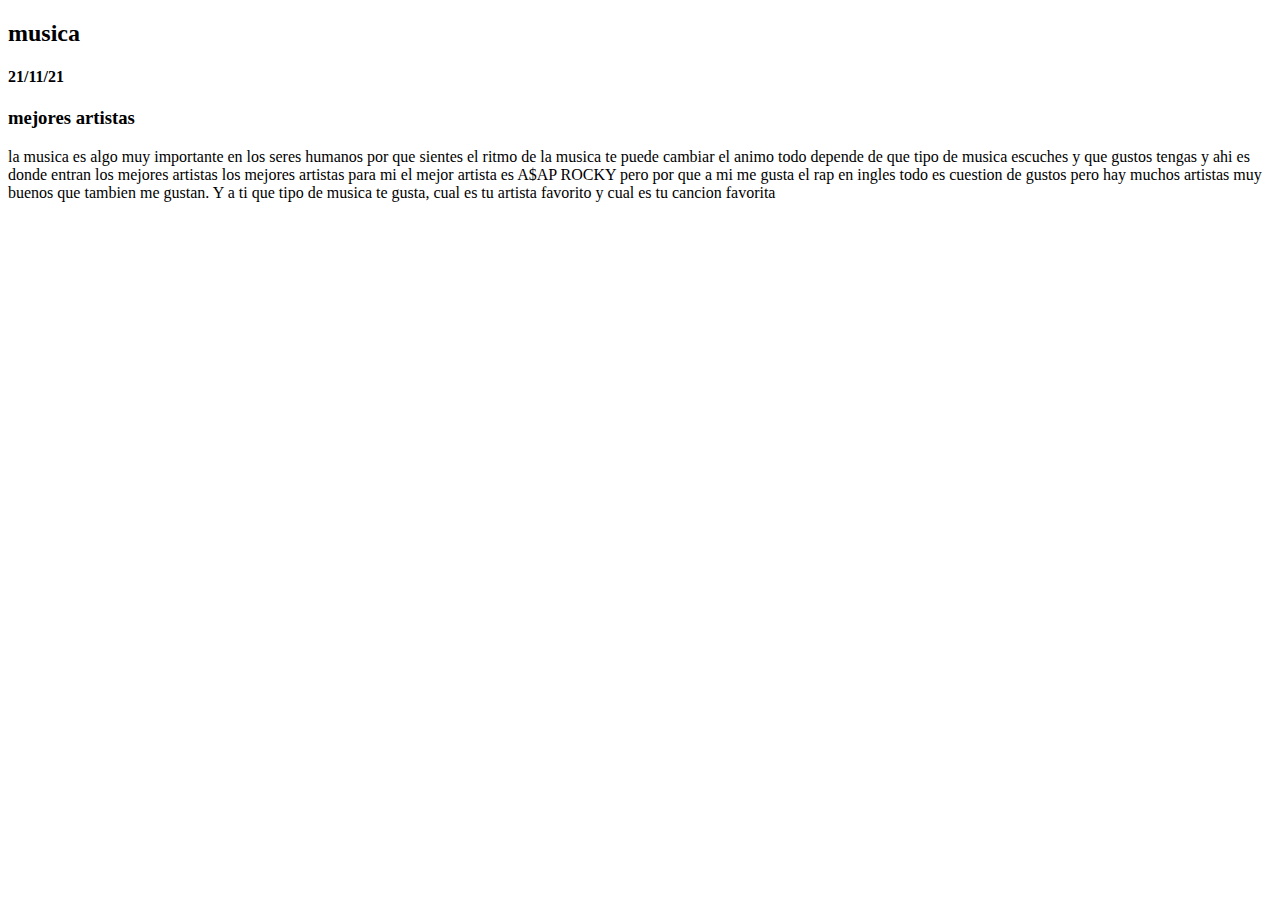
<file: root/musica.html>
<!DOCTYPE html>
<HTML lang= "en">
<head> </head>
    <meta chaset="UTF8">
    <title> Document </title>
<head>
<body>
    <article>
        <header>
            <hgroup>
                <h2>musica</h2>
                <h4>21/11/21</h4>
            </hgroup>
        </header>
        <div>
            <h3>mejores artistas</h3>
          <p>la musica es algo muy importante en los seres humanos por que 
              sientes el ritmo de la musica te puede cambiar el animo 
              todo depende de que tipo de musica escuches y que gustos
              tengas y ahi es donde entran los mejores artistas los mejores
              artistas para mi el mejor artista es A$AP ROCKY pero por que a mi 
              me gusta el rap en ingles todo es cuestion de gustos pero hay muchos
              artistas muy buenos que tambien me gustan. Y a ti que tipo de 
              musica te gusta, cual es tu artista favorito y cual es tu cancion 
              favorita  </p>
        </div>
    </article>
    <!--asi se pone un comentario-->

<!--fin del tema 1-->
</body>
</head>
</HTML>
</file>
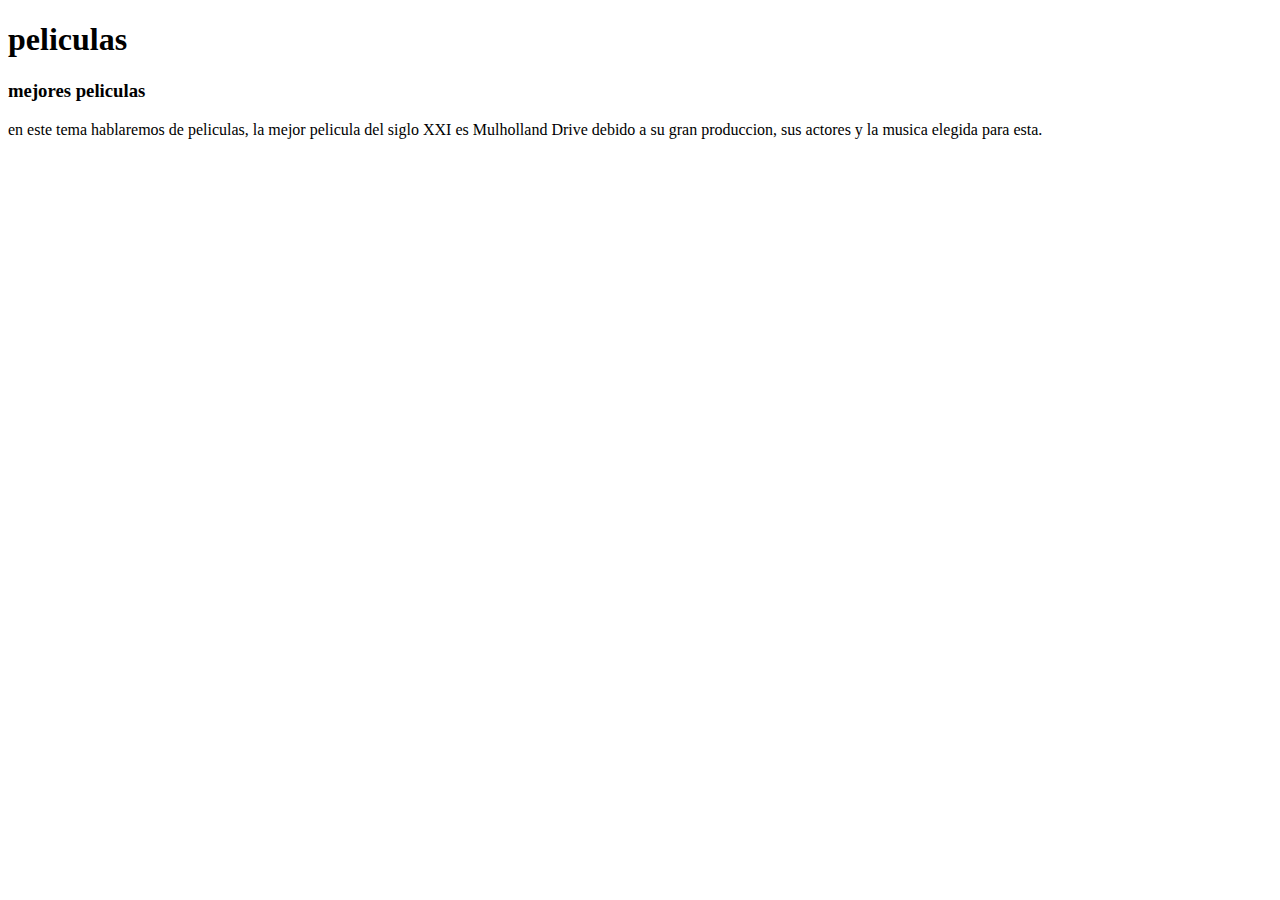
<file: root/Peliculas.html>
<!DOCTYPE html>
<HTML lang= "en">
<head> </head>
    <meta chaset="UTF8">
    <title> Document </title>
<head>
<body>
    <!--asi se pone un comentario-->
<hgroup>
    <h1>peliculas</h1>
   <h3>mejores peliculas</h3>
</hgroup>
<p>en este tema hablaremos de peliculas, la mejor pelicula del siglo XXI es Mulholland Drive debido a su gran produccion, sus actores y la musica elegida para esta.</p>
</p>
<!--fin del tema 2-->
</body>
</head>
</HTML>
</file>
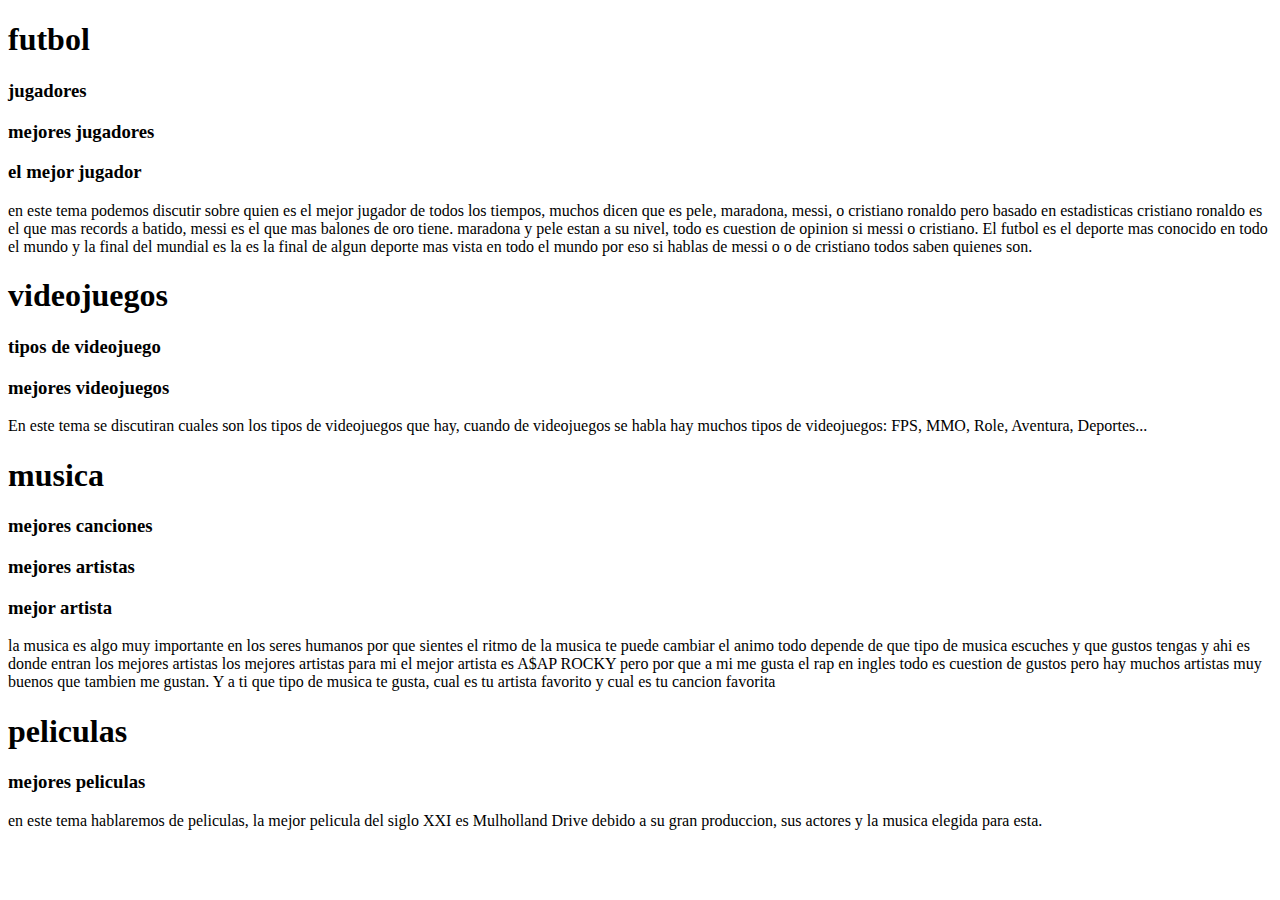
<file: root/propuestas.html>
<!DOCTYPE html>
<HTML lang= "en">
<head> </head>
    <meta chaset="UTF8">
    <title> Document </title>
<head>
<body>
    <!--asi se pone un comentario-->
<hgroup>
    <h1>futbol</h1>
    <h3>jugadores</h3>
    <h3>mejores jugadores</h3>
    <h3>el mejor jugador</h3>
</hgroup>
<p>en este tema podemos discutir sobre quien es el mejor jugador de todos los tiempos,
    muchos dicen que es pele, maradona, messi, o cristiano ronaldo pero basado en estadisticas
    cristiano ronaldo es el que mas records a batido, messi es el que mas balones de oro tiene.
    maradona y pele estan a su nivel, todo es cuestion de opinion si messi o cristiano.
    El futbol es el deporte mas conocido en todo el mundo y la final del mundial es la 
    es la final de algun deporte mas vista en todo el mundo por eso si hablas de messi o
    o de cristiano todos saben quienes son.
</p>
<!--fin del tema 1-->

<!--tema 2-->
<hgroup>
    <h1>videojuegos</h1>
    <h3>tipos de videojuego</h3>
    <h3>mejores videojuegos</h3>
</hgroup>
<p>En este tema se discutiran cuales son los tipos de videojuegos que hay, cuando de videojuegos se habla hay muchos tipos de videojuegos: FPS, MMO, Role, Aventura, Deportes...
</p>
<!--fin tema 2-->
</body>
</head>
</HTML> 
   <!--tema 3-->
   <h/group>
   <h1>musica</h1>
   <h3>mejores canciones</h3>
   <h3>mejores artistas</h3>
   <h3>mejor artista</h3>
</hgroup>
<p> la musica es algo muy importante en los seres humanos por que 
    sientes el ritmo de la musica te puede cambiar el animo 
    todo depende de que tipo de musica escuches y que gustos
    tengas y ahi es donde entran los mejores artistas los mejores
    artistas para mi el mejor artista es A$AP ROCKY pero por que a mi 
    me gusta el rap en ingles todo es cuestion de gustos pero hay muchos
    artistas muy buenos que tambien me gustan. Y a ti que tipo de 
    musica te gusta, cual es tu artista favorito y cual es tu cancion 
    favorita 
</p>
<!--fin tema 3-->

<!--tema 4-->
<h/group>
   <h1>peliculas</h1>
   <h3>mejores peliculas</h3>
<p>en este tema hablaremos de peliculas, la mejor pelicula del siglo XXI es Mulholland Drive debido a su gran produccion, sus actores y la musica elegida para esta.</p>
<!--fin tema 4-->
</hhgroup>
</file>
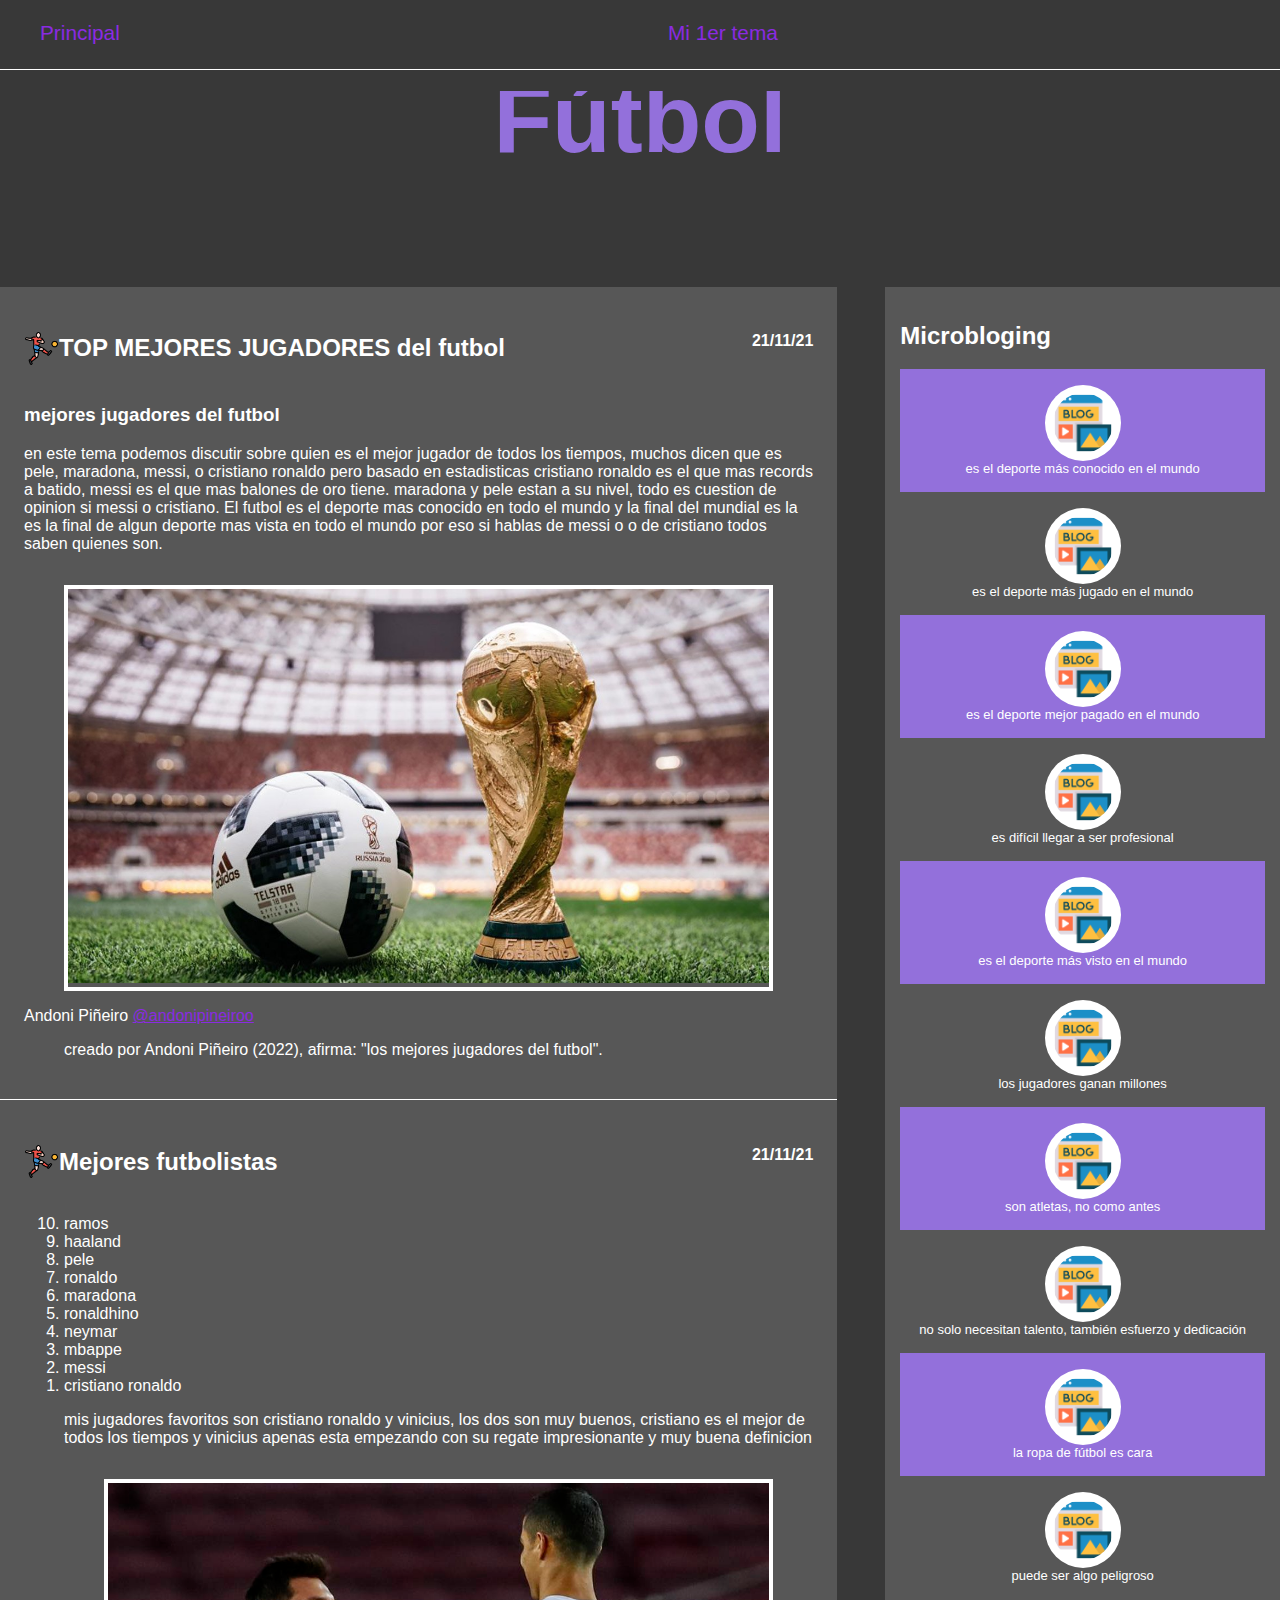
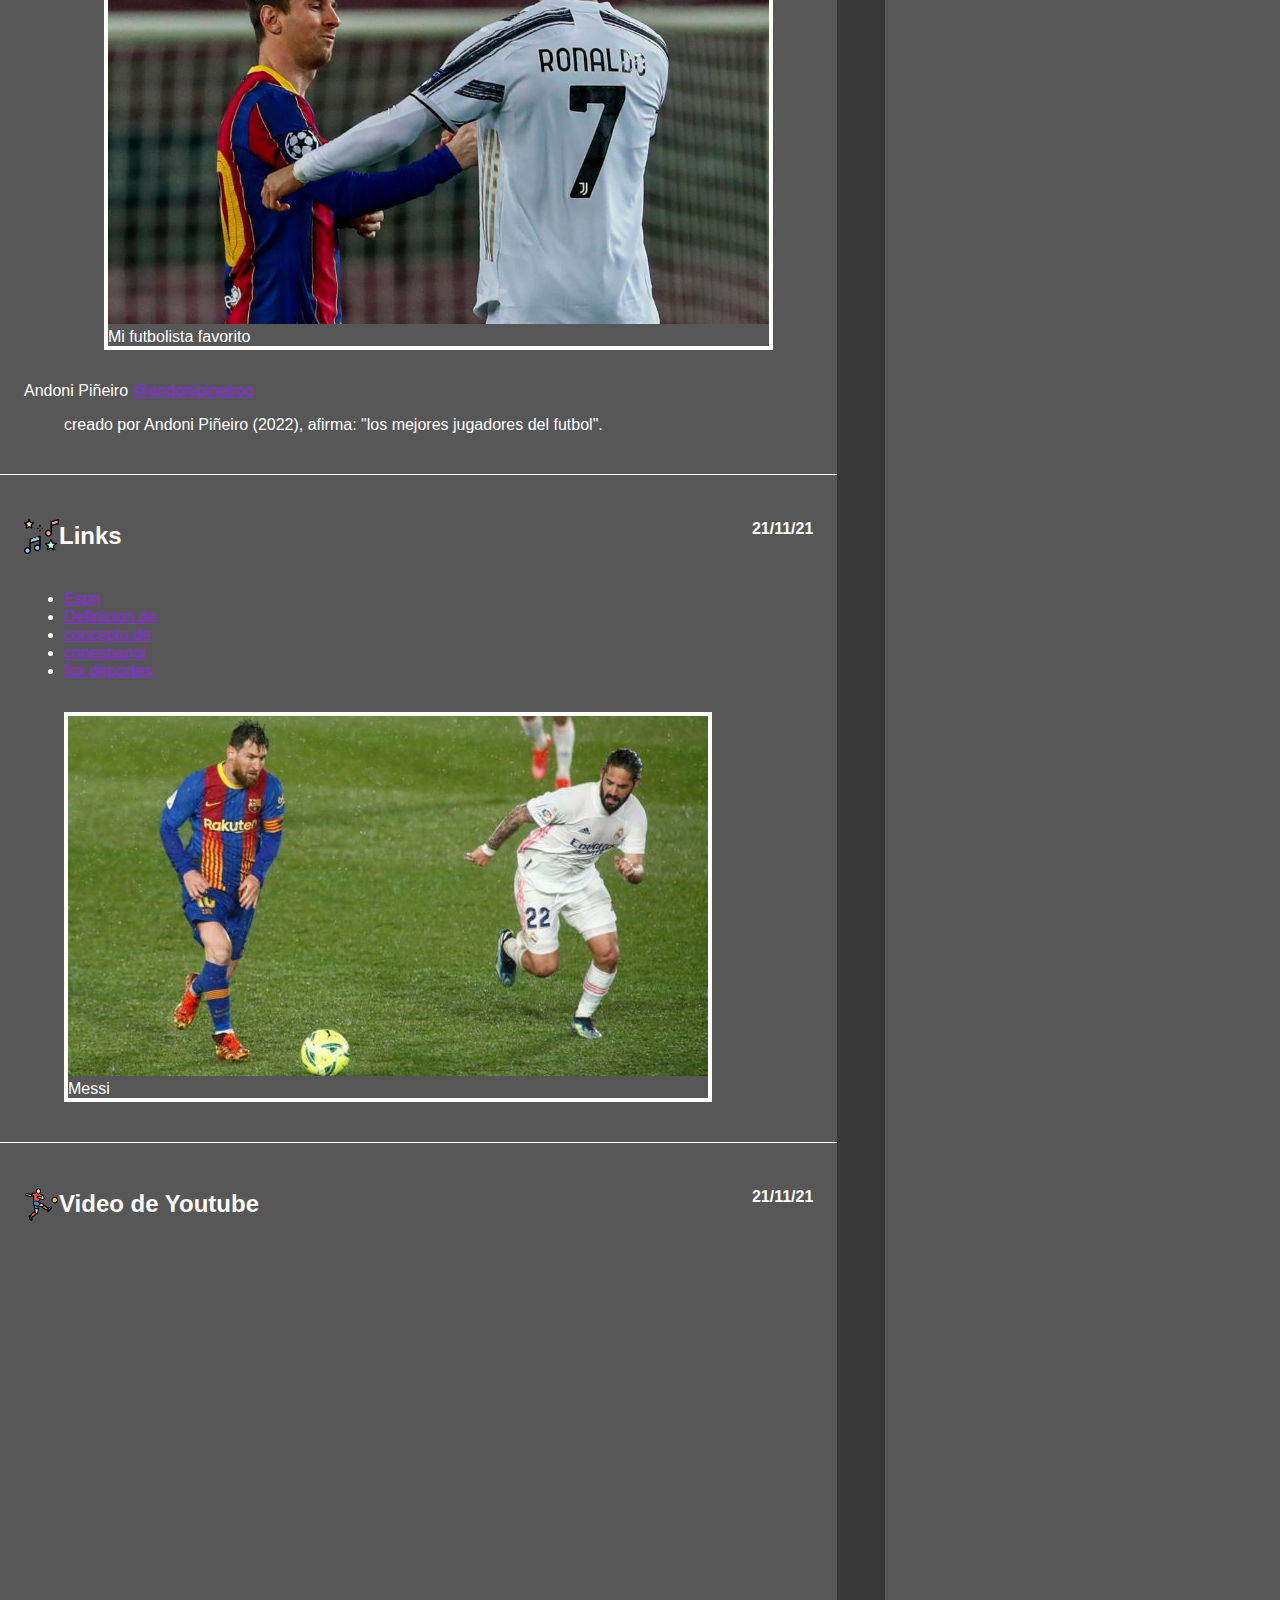
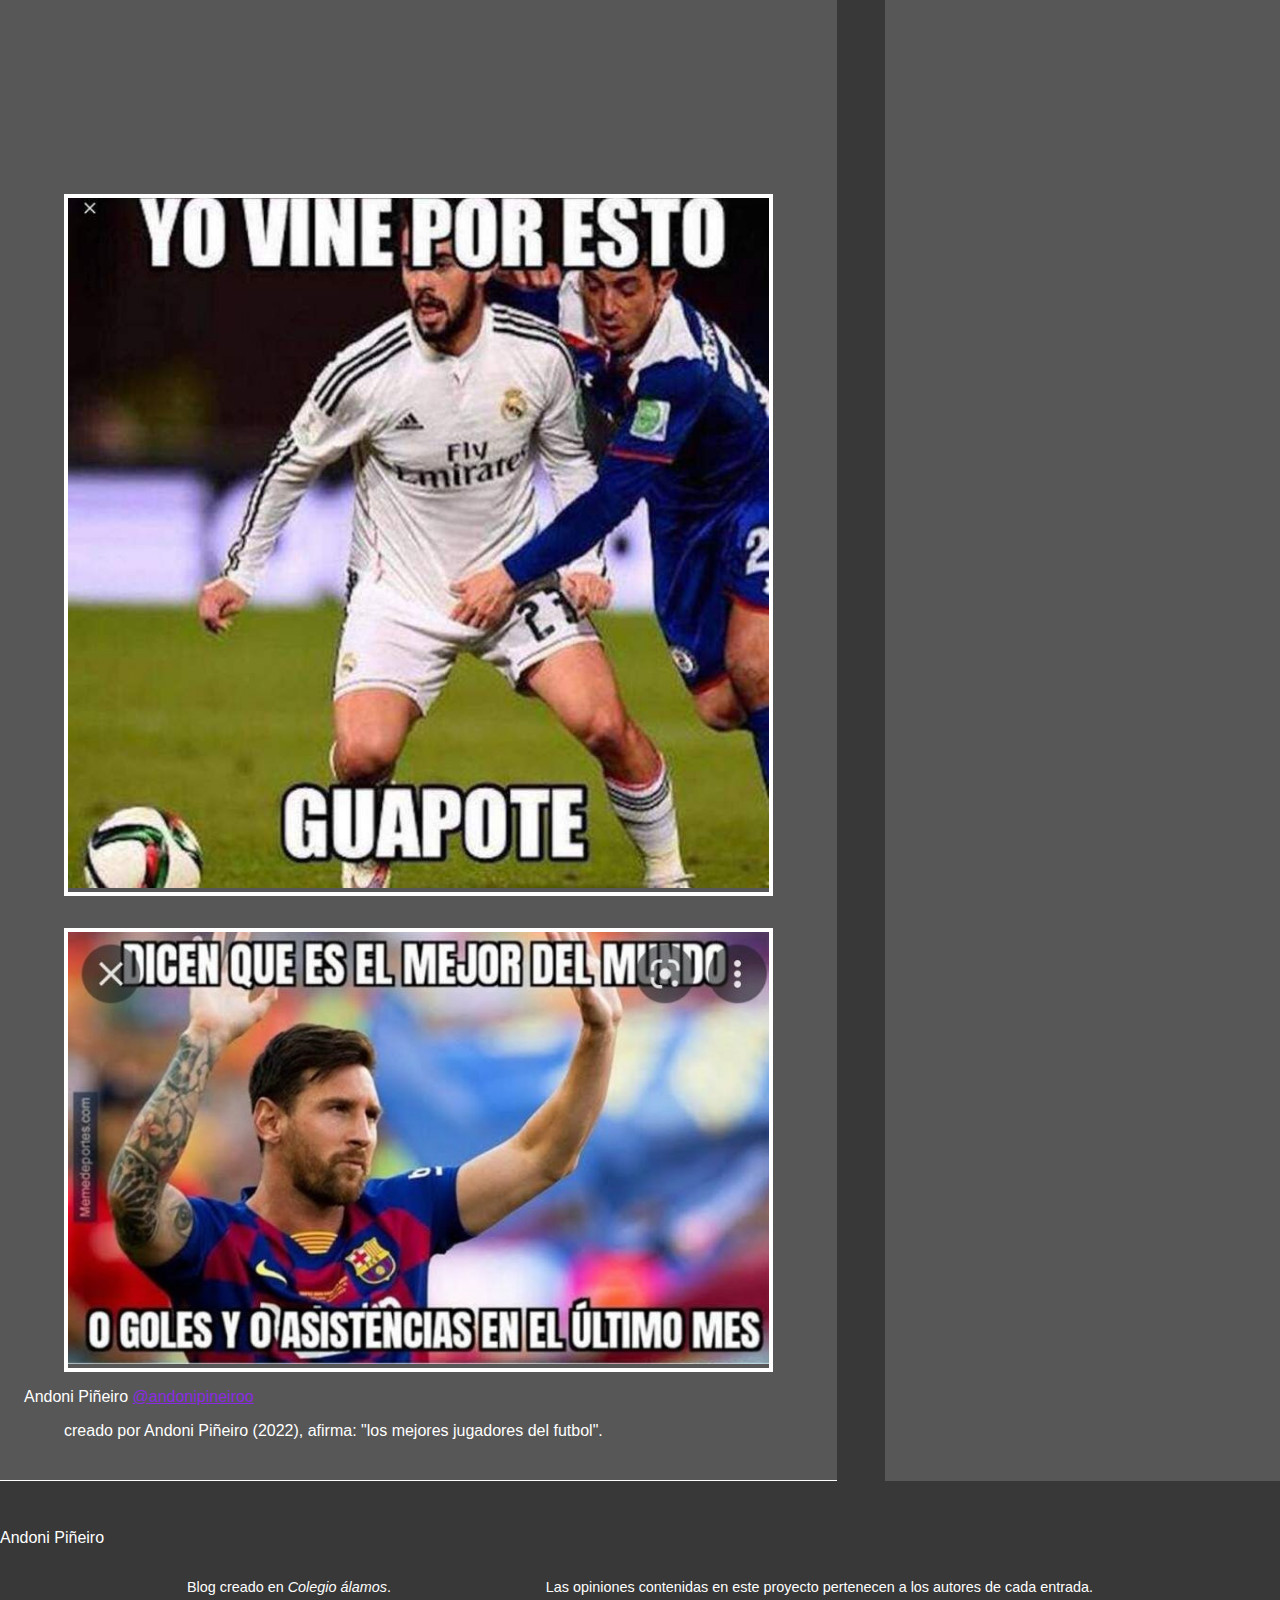
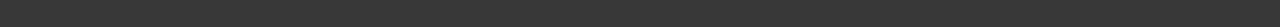
<file: root/tema1.html>
<!DOCTYPE html>
<html lang="es">
<head>
    <meta charset="UTF-8">
    <title>Mi 1er Tema</title>
    <link rel="stylesheet" href="assets/style/estilos_andoni.css">
</head>
<body>
    <nav>
        <ul>
            <li><a id="principal" href="index.html" target="_blank">Principal</a></li>
            <li><a href="tema2.html">Mi 1er tema</a></li>
        </ul>
    </nav>
    <section>
        <header id="titulo_del_blog">
            <h1>Fútbol</h1>
        </header>
        <main>
            <article>
                <header>
                    <hgroup>
                        <h2> <img src="assets/images/iconofut.png" alt="1" height="35px" width="auto"> TOP MEJORES JUGADORES del futbol</h2>
                        <h4>21/11/21</h4>
                    </hgroup>
                </header>
                <div>
                    <h3>mejores jugadores del futbol </h3>
                        <p>en este tema podemos discutir sobre quien es el mejor jugador de todos los tiempos,
                            muchos dicen que es pele, maradona, messi, o cristiano ronaldo pero basado en estadisticas
                            cristiano ronaldo es el que mas records a batido, messi es el que mas balones de oro tiene.
                            maradona y pele estan a su nivel, todo es cuestion de opinion si messi o cristiano.
                            El futbol es el deporte mas conocido en todo el mundo y la final del mundial es la 
                            es la final de algun deporte mas vista en todo el mundo por eso si hablas de messi o
                            o de cristiano todos saben quienes son.</p>
                    <figure class="ilustracion">
                        <img src="assets/images/Rusia-2018-Portada.jpg" alt="ilustracion  artículo" height="auto" width="100%">
                    </figure>
                </div>
                <footer>
                    <div>
                        <span>Andoni Piñeiro</span> <a href="http.//instagram.com/andonipineiroo" target="_blank">@andonipineiroo</a>
                    </div>
                    <blockquote>
                        <p>creado por Andoni Piñeiro (2022), afirma: "los mejores jugadores del futbol".</p>
                    </blockquote>
                </footer>
            </article>
            <article>
                <header>
                    <hgroup>
                        <h2> <img src="assets/images/iconofut.png" alt="2" height="35px" width="auto"> Mejores futbolistas</h2>
                        <h4>21/11/21</h4>
                    </hgroup>
                </header>
                <div>
                    <ol reversed>
                        <li>ramos </li> 
                        <li>haaland</li>
                         <li>pele</li> 
                         <li>ronaldo </li>
                          <li>maradona</li>
                           <li>ronaldhino</li>
                            <li>neymar</li>
                             <li>mbappe</li>
                              <li>messi</li>
                               <li>cristiano ronaldo</li>
                    <p>mis jugadores favoritos son cristiano ronaldo y vinicius, los dos son muy buenos, cristiano es el mejor de todos los tiempos y vinicius apenas esta empezando con su regate impresionante y muy buena definicion</p>
                    <figure class="ilustracion">
                        <img src="assets/images/ZUSB6GYZYZGITMCDPQN3SL3STU.jpg" alt="ilustracion  artículo" height="auto" width="100%">
                        <figcaption>Mi futbolista favorito</figcaption>
                    </figure>
                </div>
                <footer>
                    <div>
                        <span>Andoni Piñeiro</span> <a href="http.//instagram.com/andonipineiroo" target="_blank">@andonipineiroo</a>
                    </div>
                    <blockquote>
                        <p>creado por Andoni Piñeiro (2022), afirma: "los mejores jugadores del futbol".</p>
                    </blockquote>
                </footer>
            </article>
            <article>
                <header>
                    <hgroup>
                        <h2> <img src="assets/images/iconomusica.png" alt="3" height="35px" width="auto"> Links</h2>
                        <h4>21/11/21</h4>
                    </hgroup>
                </header>
                <div>
                    <ul>
                        <li><a href="https://www.espn.com.mx/futbol/" target="_blank">Espn</a></li>
                        <li><a href="https://definicion.de/futbol/" target="_blank">Definicion.de</a></li>
                        <li><a href="https://concepto.de/futbol/" target="_blank">concepto.de</a></li>
                        <li><a href="https://cnnespanol.cnn.com/category/futbol/" target="_blank">cnnespanol</a></li>
                        <li><a href="https://www.foxdeportes.com/futbol" target="_blank">fox deportes</a></li>
                    </ul>
                    <figure class="ilustracion">
                        <img src="assets/images/_118105247_gettyimages-1232232059.jpg" alt="ilustracion  artículo" height="auto" width="100%">
                        <figcaption>Messi</figcaption>
                    </figure>
                </div>
                <footer>
                </footer>
            </article>
            <article>
                <header>
                    <hgroup>
                        <h2> <img src="assets/images/iconofut.png" alt="1" height="35px" width="auto"> Video de Youtube</h2>
                        <h4>21/11/21</h4>
                    </hgroup>
                </header>
                <div>
                    <figure>
                        <iframe width="100%" height="500" src="https://www.youtube.com/embed/-uUIDRJByYo" title="YouTube video player" frameborder="0" allow="accelerometer; autoplay; clipboard-write; encrypted-media; gyroscope; picture-in-picture" allowfullscreen></iframe>
                    </figure>
                    <figure class="ilustracion"> <img src="assets/images/a452b899428b2c77115db81bcb3c7af9.jpg" alt="kanye west" height="auto" width="100%"></figure>
                    <figure class="ilustracion"> <img src="assets/images/meme 2 fut.jpeg" alt="kanye west" height="auto" width="100%"></figure>
                </div>
                <footer>
                    <div>
                        <span>Andoni Piñeiro</span> <a href="http.//instagram.com/andonipineiroo" target="_blank">@andonipineiroo</a>
                    </div>
                    <blockquote>
                        <p>creado por Andoni Piñeiro (2022), afirma: "los mejores jugadores del futbol".</p>
                    </blockquote>
                </footer>
            </article>
        </main>
        <aside>
            <h2>Microbloging</h2>

            <div>
                <img src="assets/images/blog.png" alt="autor" width="60px" height="auto">
                <span>es el deporte más conocido en el mundo </span>
            </div>

            <div>
                <img src="assets/images/blog.png" alt="autor" width="60px" height="auto">
                <span>es el deporte más jugado en el mundo  </span>
            </div>

            <div>
                <img src="assets/images/blog.png" alt="autor" width="60px" height="auto">
                <span>es el deporte mejor pagado en el mundo  </span>
            </div>

            <div>
                <img src="assets/images/blog.png" alt="autor" width="60px" height="auto">
                <span>es difícil llegar a ser profesional  </span>
            </div>

            <div>
                <img src="assets/images/blog.png" alt="autor" width="60px" height="auto">
                <span>es el deporte más visto en el mundo </span>
            </div>

            <div>
                <img src="assets/images/blog.png" alt="autor" width="60px" height="auto">
                <span>los jugadores ganan millones </span>
            </div>

            <div>
                <img src="assets/images/blog.png" alt="autor" width="60px" height="auto">
                <span>son atletas, no como antes  </span>
            </div>

            <div>
                <img src="assets/images/blog.png" alt="autor" width="60px" height="auto">
                <span>no solo necesitan talento, también esfuerzo y dedicación </span>
            </div>

            <div>
                <img src="assets/images/blog.png" alt="autor" width="60px" height="auto">
                <span>la ropa de fútbol es cara  </span>
            </div>

            <div>
                <img src="assets/images/blog.png" alt="autor" width="60px" height="auto">
                <span>puede ser algo peligroso</span>
            </div>

        </aside>
        <footer id="footer_blog">
            <div>
                <span>Andoni Piñeiro</span>
            </div>
            <div>
                <span>Blog creado en <i>Colegio álamos</i>.</span>
                <span>Las opiniones contenidas en este proyecto pertenecen a los autores de cada entrada.</span>
            </div>
        </footer>
    </section>
</body>

</html>
</file>
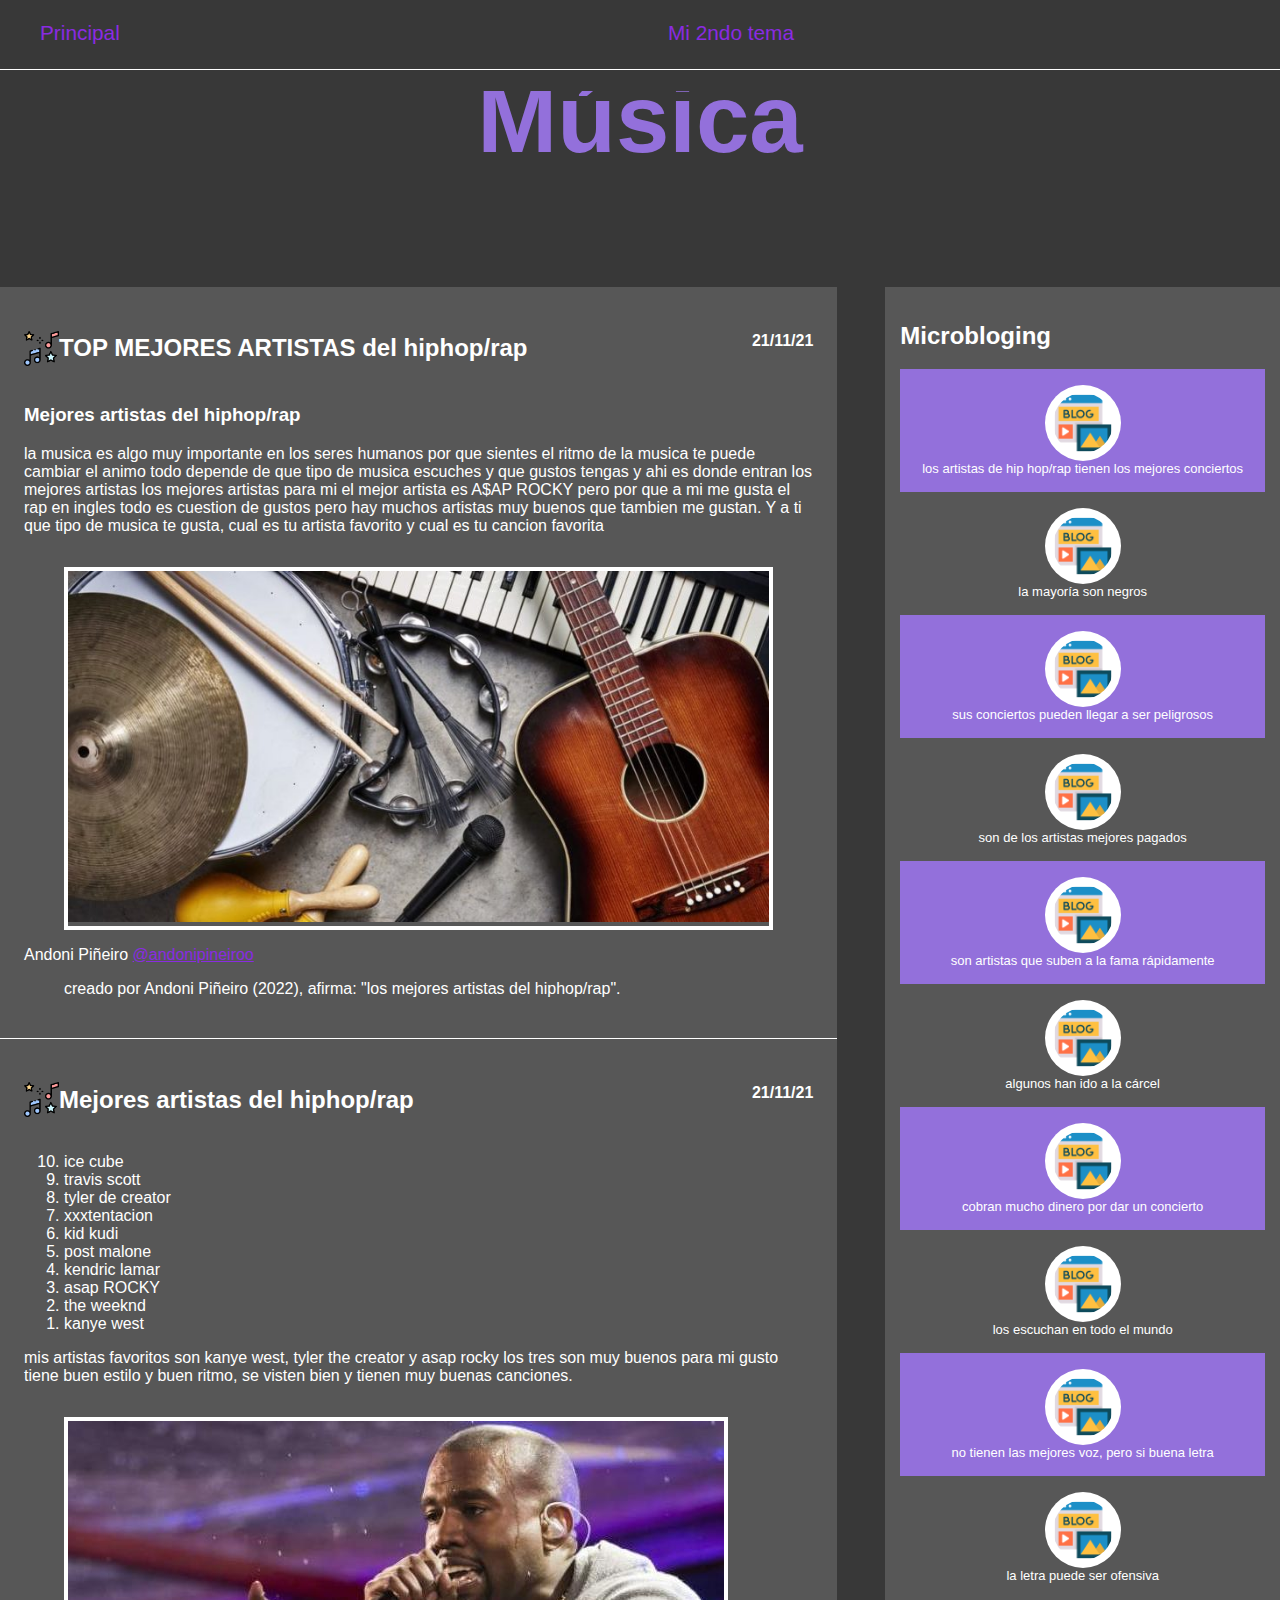
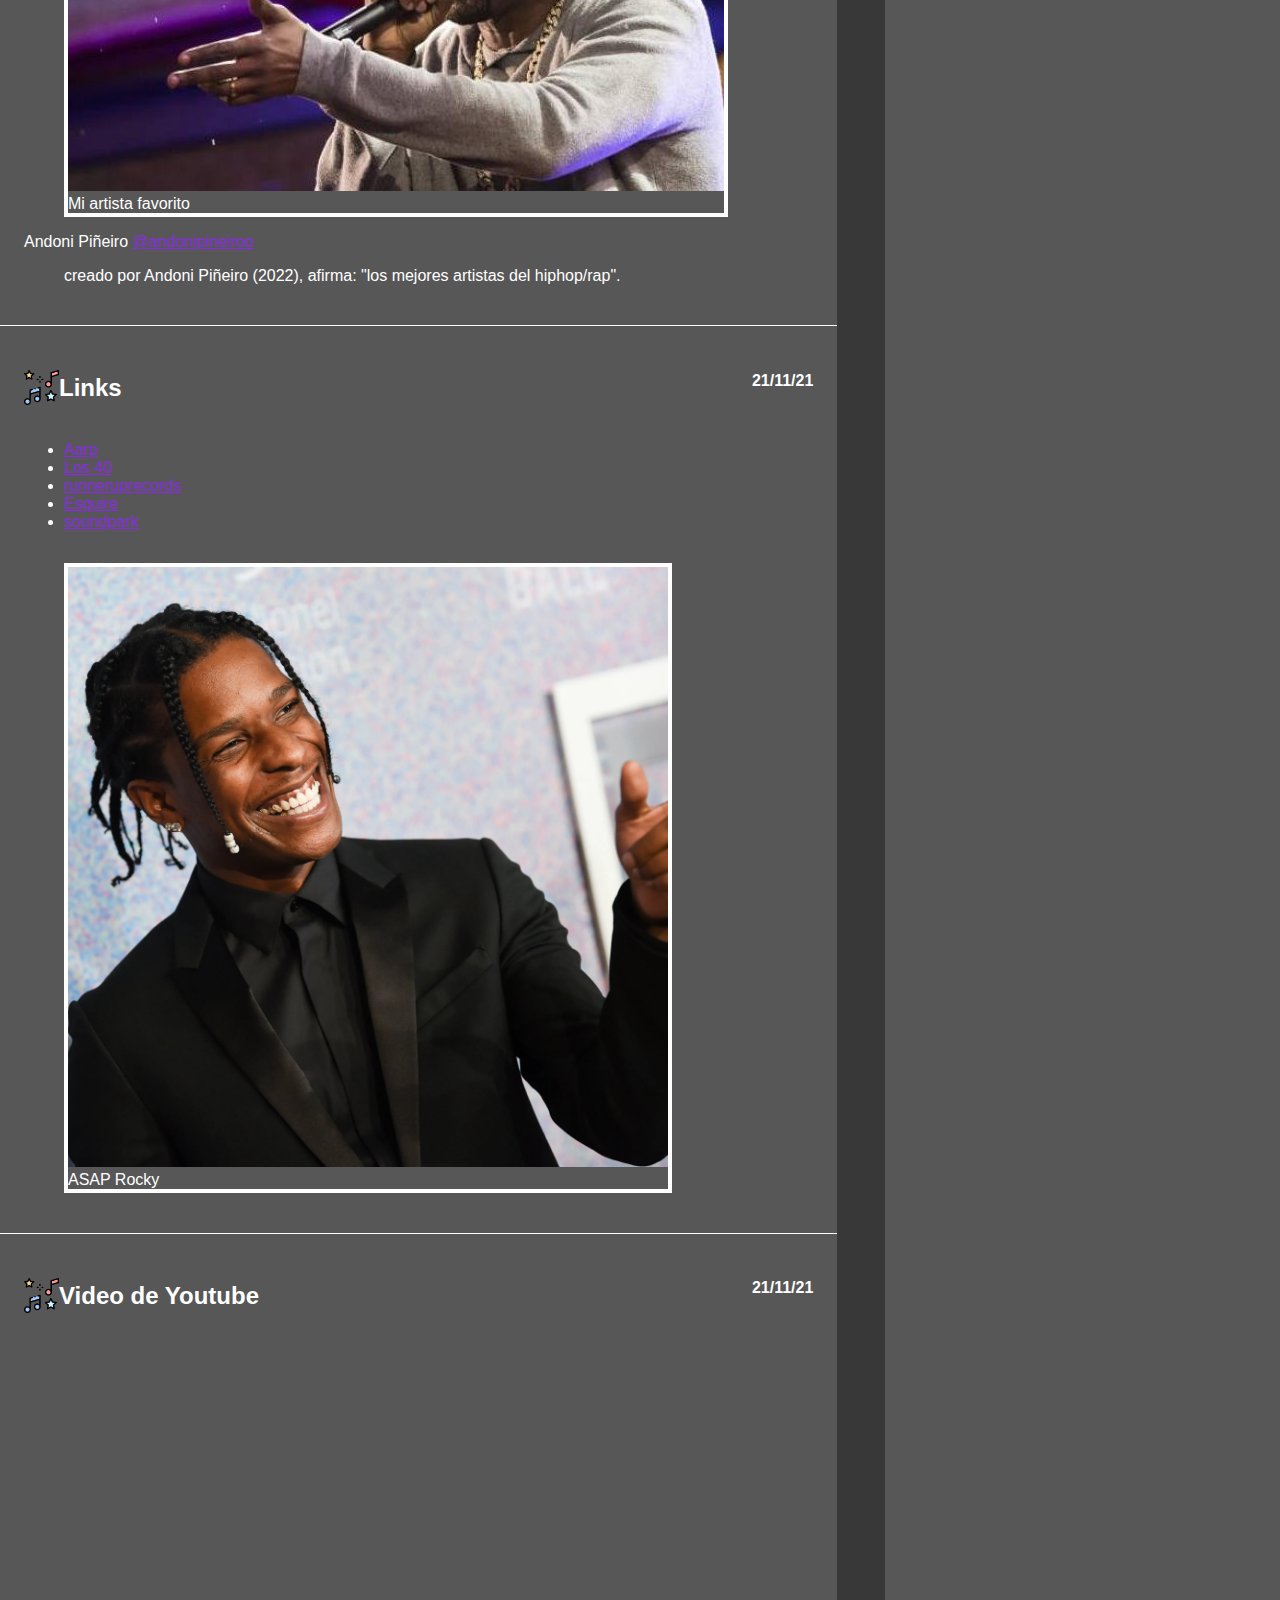
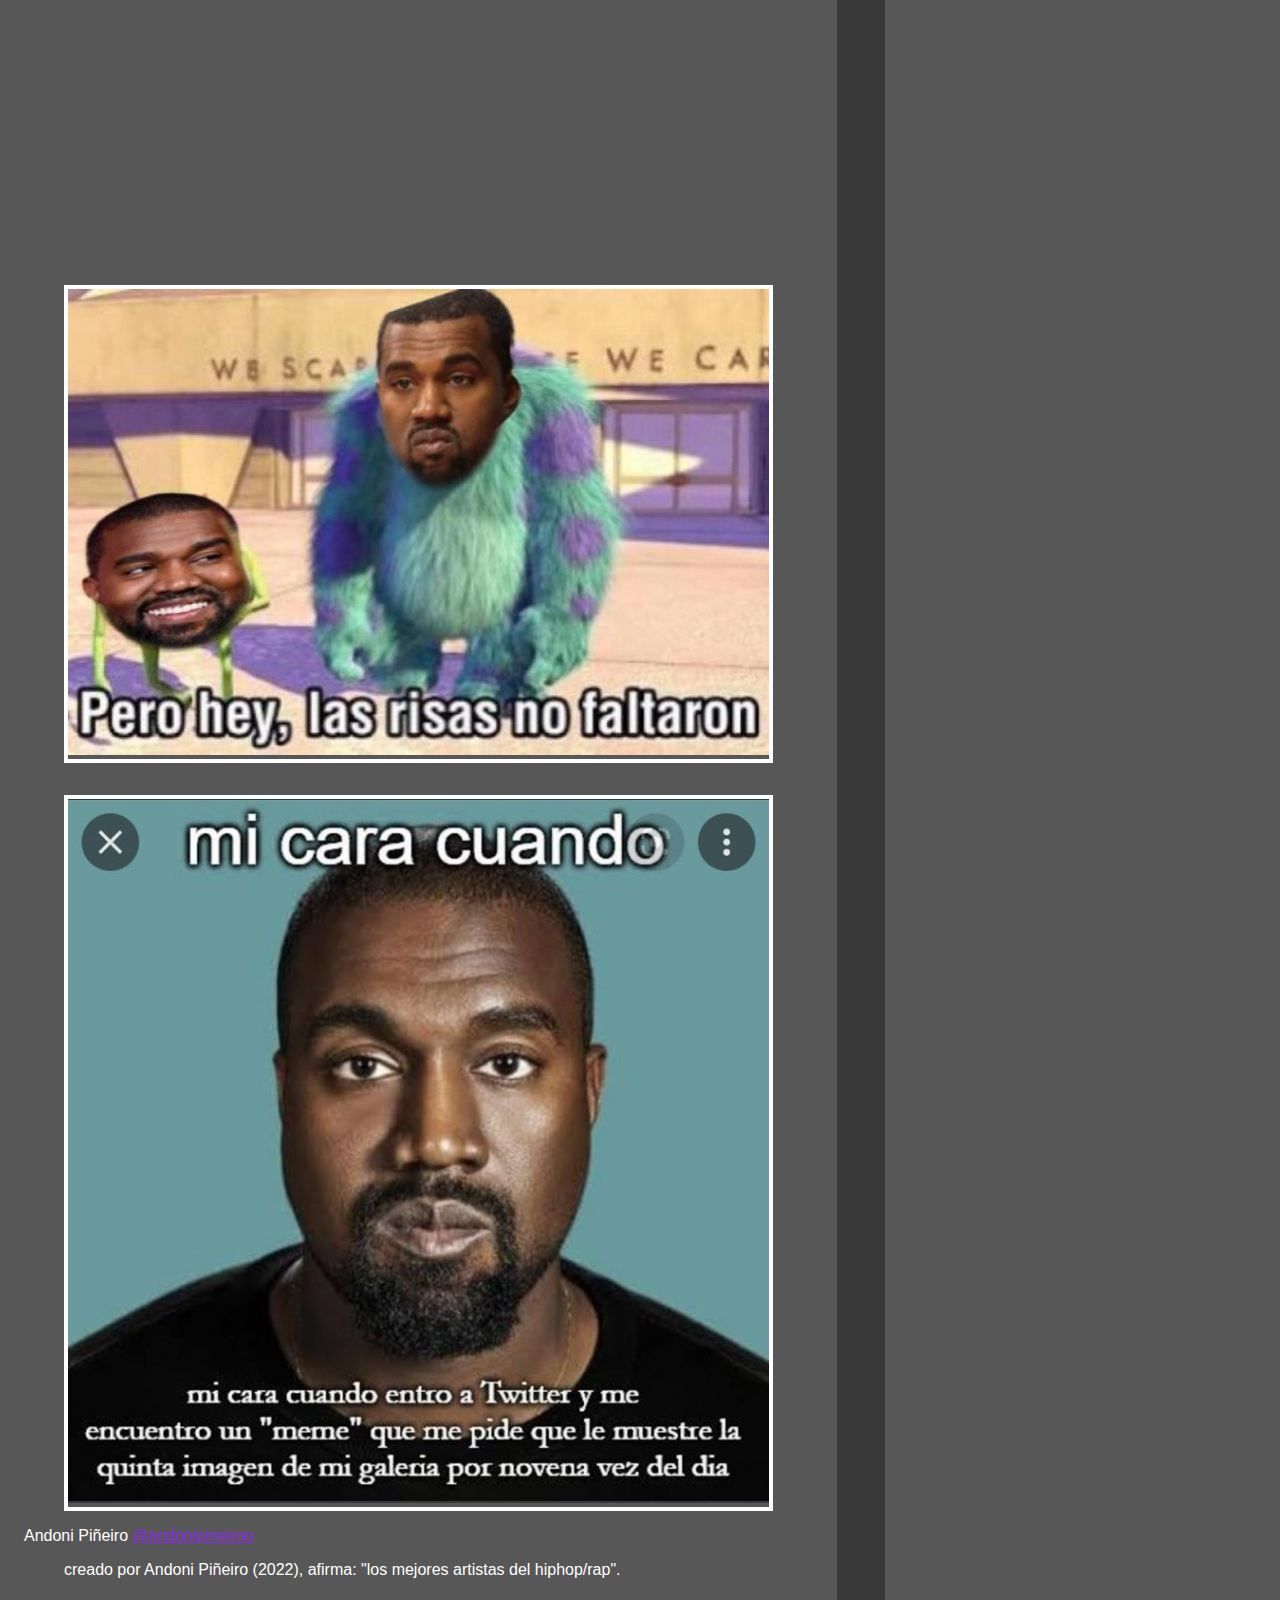
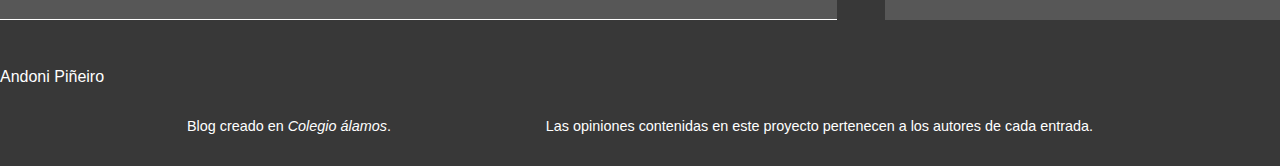
<file: root/tema2.html>
<!DOCTYPE html>
<html lang="es">
<head>
    <meta charset="UTF-8">
    <title>Mi 1er Tema</title>
    <link rel="stylesheet" href="assets/style/estilos_andoni.css">
</head>
<body>
    <nav>
        <ul>
            <li><a id="principal" href="index.html" target="_blank">Principal</a></li>
            <li><a href="tema1.html">Mi 2ndo tema</a></li>
        </ul>
    </nav>
    <section>
        <header id="titulo_del_blog">
            <h1>Música</h1>
        </header>
        <main>
            <article>
                <header>
                    <hgroup>
                        <h2> <img src="assets/images/iconomusica.png" alt="1" height="35px" width="auto"> TOP MEJORES ARTISTAS del hiphop/rap</h2>
                        <h4>21/11/21</h4>
                    </hgroup>
                </header>
                <div>
                    <h3>Mejores artistas del hiphop/rap </h3>
                        <p>la musica es algo muy importante en los seres humanos por que 
                            sientes el ritmo de la musica te puede cambiar el animo 
                            todo depende de que tipo de musica escuches y que gustos
                            tengas y ahi es donde entran los mejores artistas los mejores
                            artistas para mi el mejor artista es A$AP ROCKY pero por que a mi 
                            me gusta el rap en ingles todo es cuestion de gustos pero hay muchos
                            artistas muy buenos que tambien me gustan. Y a ti que tipo de 
                            musica te gusta, cual es tu artista favorito y cual es tu cancion 
                            favorita  </p>
                    <figure class="ilustracion">
                        <img src="assets/images/musica-e1584123209397.jpg" alt="ilustracion  artículo" height="auto" width="100%">
                    </figure>
                </div>
                <footer>
                    <div>
                        <span>Andoni Piñeiro</span> <a href="http.//instagram.com/andonipineiroo" target="_blank">@andonipineiroo</a>
                    </div>
                    <blockquote>
                        <p>creado por Andoni Piñeiro (2022), afirma: "los mejores artistas del hiphop/rap".</p>
                    </blockquote>
                </footer>
            </article>
            <article>
                <header>
                    <hgroup>
                        <h2> <img src="assets/images/iconomusica.png" alt="2" height="35px" width="auto"> Mejores artistas del hiphop/rap</h2>
                        <h4>21/11/21</h4>
                    </hgroup>
                </header>
                <div>
                            <ol reversed>
                                <li>ice cube </li> 
                                <li>travis scott</li>
                                 <li>tyler de creator </li> 
                                 <li>xxxtentacion</li>
                                  <li>kid kudi</li>
                                   <li>post malone</li>
                                    <li>kendric lamar</li>
                                     <li>asap ROCKY</li>
                                      <li>the weeknd</li>
                                       <li>kanye west</li>
                                    </ol>
                    <p>mis artistas favoritos son kanye west, tyler the creator y asap rocky los tres son muy buenos para mi gusto tiene buen estilo y buen ritmo, se visten bien y tienen muy buenas canciones.</p>
                    <figure class="ilustracion">
                        <img src="assets/images/378616.jpg" alt="ilustracion  artículo" height="auto" width="100%">
                        <figcaption>Mi artista favorito</figcaption>
                    </figure>
                </div>
                <footer>
                    <div>
                        <span>Andoni Piñeiro</span> <a href="http.//instagram.com/andonipineiroo" target="_blank">@andonipineiroo</a>
                    </div>
                    <blockquote>
                        <p>creado por Andoni Piñeiro (2022), afirma: "los mejores artistas del hiphop/rap".</p>
                    </blockquote>
                </footer>
            </article>
            <article>
                <header>
                    <hgroup>
                        <h2> <img src="assets/images/iconomusica.png" alt="3" height="35px" width="auto"> Links</h2>
                        <h4>21/11/21</h4>
                    </hgroup>
                </header>
                <div>
                    <ul>
                        <li><a href="https://www.aarp.org/espanol/entretenimiento/musica-cultura/info-2019/hip-hop.html" target="_blank">Aarp</a></li>
                        <li><a href="https://los40.com/los40/2019/01/18/musica/1547812925_031177.amp.html" target="_blank">Los 40</a></li>
                        <li><a href="https://www.runneruprecords.com/cantantes-de-rap-y-hip-hop-emergentes-de-eu/" target="_blank">runneruprecords</a></li>
                        <li><a href="https://www.esquire.com/es/moda-hombre/g33592466/marca-ropa-raperos-drake-asap-rocky-estilo/" target="_blank">Esquire</a></li>
                        <li><a href="https://soundpark.news/playlist/Santa-Fe-Klan-y-otros-5-raperos-que-estan-marcando-el-hip-hop-mexicano-en-2022-20220516-0007.html" target="_blank">soundpark</a></li>
                    </ul>
                    <figure class="ilustracion">
                        <img src="assets/images/DL_u413627_013.jpg.webp" alt="ilustracion  artículo" height="600px" width="auto">
                        <figcaption>ASAP Rocky</figcaption>
                    </figure>
                </div>
                <footer>
                </footer>
            </article>
            <article>
                <header>
                    <hgroup>
                        <h2> <img src="assets/images/iconomusica.png" alt="1" height="35px" width="auto"> Video de Youtube</h2>
                        <h4>21/11/21</h4>
                    </hgroup>
                </header>
                <div>
                    <figure>
                        <iframe width="100%" height="500px" src="https://www.youtube.com/embed/y2veWxADnQM" title="YouTube video player" frameborder="0" allow="accelerometer; autoplay; clipboard-write; encrypted-media; gyroscope; picture-in-picture" allowfullscreen></iframe>
                    </figure>
                    <figure class="ilustracion"> <img src="assets/images/MEME-KANYE-2.jpeg" alt="kanye west" height="auto" width="100%"></figure>
                    <figure class="ilustracion"> <img src="assets/images/meme 2 musica.jpeg" alt="kanye west" height="auto" width="100%"></figure>
                </div>
                <footer>
                    <div>
                        <span>Andoni Piñeiro</span> <a href="http.//instagram.com/andonipineiroo" target="_blank">@andonipineiroo</a>
                    </div>
                    <blockquote>
                        <p>creado por Andoni Piñeiro (2022), afirma: "los mejores artistas del hiphop/rap".</p>
                    </blockquote>
                </footer>
            </article>
        </main>
        <aside>
            <h2>Microbloging</h2>

            <div>
                <img src="assets/images/blog.png" alt="autor" width="60px" height="auto">
                <span>los artistas de hip hop/rap tienen los mejores conciertos</span>
            </div>

            <div>
                <img src="assets/images/blog.png" alt="autor" width="60px" height="auto">
                <span>la mayoría son negros </span>
            </div>

            <div>
                <img src="assets/images/blog.png" alt="autor" width="60px" height="auto">
                <span>sus conciertos pueden llegar a ser peligrosos </span>
            </div>

            <div>
                <img src="assets/images/blog.png" alt="autor" width="60px" height="auto">
                <span>son de los artistas mejores pagados </span>
            </div>

            <div>
                <img src="assets/images/blog.png" alt="autor" width="60px" height="auto">
                <span>son artistas que suben a la fama rápidamente </span>
            </div>

            <div>
                <img src="assets/images/blog.png" alt="autor" width="60px" height="auto">
                <span>algunos han ido a la cárcel</span>
            </div>

            <div>
                <img src="assets/images/blog.png" alt="autor" width="60px" height="auto">
                <span>cobran mucho dinero por dar un concierto </span>
            </div>

            <div>
                <img src="assets/images/blog.png" alt="autor" width="60px" height="auto">
                <span>los escuchan en todo el mundo </span>
            </div>

            <div>
                <img src="assets/images/blog.png" alt="autor" width="60px" height="auto">
                <span>no tienen las mejores voz, pero si buena letra </span>
            </div>

            <div>
                <img src="assets/images/blog.png" alt="autor" width="60px" height="auto">
                <span>la letra puede ser ofensiva</span>
            </div>

        </aside>
        <footer id="footer_blog">
            <div>
                <span>Andoni Piñeiro</span>
            </div>
            <div>
                <span>Blog creado en <i>Colegio álamos</i>.</span>
                <span>Las opiniones contenidas en este proyecto pertenecen a los autores de cada entrada.</span>
            </div>
        </footer>
    </section>
</body>

</html>
</file>
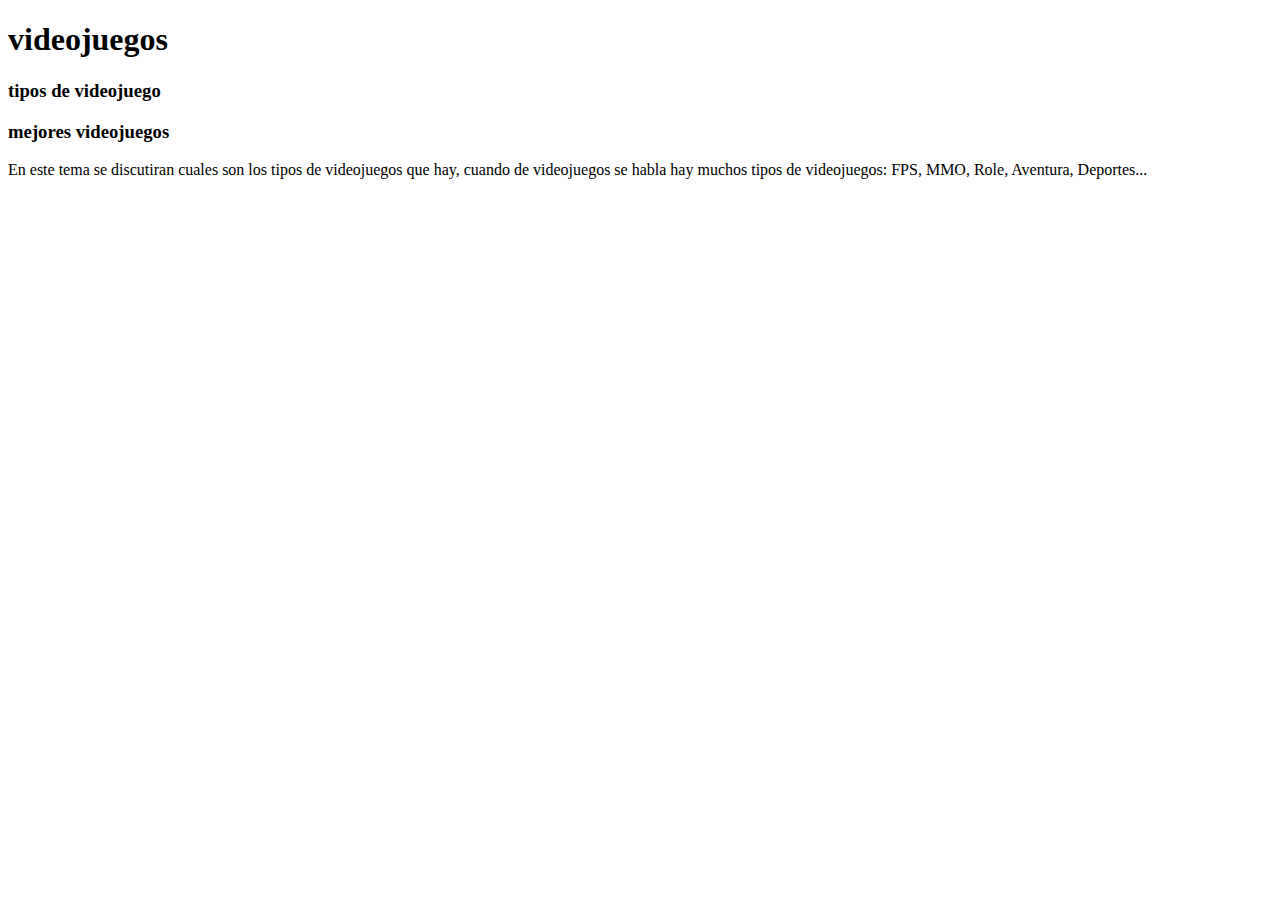
<file: root/Videojuegos.html>
<!DOCTYPE html>
<HTML lang= "en">
<head> </head>
    <meta chaset="UTF8">
    <title> Document </title>
<head>
<body>
    <!--asi se pone un comentario-->
<hgroup>
    <h1>videojuegos</h1>
    <h3>tipos de videojuego</h3>
    <h3>mejores videojuegos</h3>
</hgroup>
<p>En este tema se discutiran cuales son los tipos de videojuegos que hay, cuando de videojuegos se habla hay muchos tipos de videojuegos: FPS, MMO, Role, Aventura, Deportes...
</p>
<!--fin del tema 1-->
</body>
</head>
</HTML>
</file>
<file: root/assets/style/estilos_andoni.css>
section {
    display: grid;
    grid-template-columns: repeat(12, 1fr);
    grid-auto-rows: auto;
    gap: 3rem;
}
section>header {
    grid-column: span 12;
}
a{
    color: blueviolet;
}
@media (min-width: 1024.1px){
    section>main{
        grid-column: span 12;
    }
}

section>main {
    grid-column: span 8;
}

@media (min-width: 1024.1px){
    section>aside{
        grid-column: span 12;
    }
}

section>aside {
    grid-column: span 4;
    background-color: rgb(87, 87, 87);
    padding: 15px;
}

section>footer {
    grid-column: span 12;
}

@media (min-width: 1100px) {
    nav>ul{
        color:#FFFFFF;
        display: flex;
        align-items: center;
        justify-content: space-evenly;
        border-bottom: 1px solid #FFFFFF;
        padding-bottom: 0.5rem;
        font-size: 1.3rem;
    }
}

aside div img {
    background-color: #fff;
    padding: 0.5rem;
    border-radius: 50%;
}

nav ul {
    display: grid;
    grid-template-columns: repeat(2, 1fr);
    grid-auto-rows: auto;
    gap: 1rem;
    border-bottom: 1px solid #fff;
    padding-bottom: 1.5rem;
}

nav{
    position: fixed;
    width: 100%;
    background-color: rgb(56, 56, 56);
}
body {
    background-color:rgb(56, 56, 56);
    font-family: Arial, Helvetica, sans-serif;
    color: #FFFFFF;
    margin: 0;
}
article{
    background-color: rgb(87, 87, 87);
    color:rgb(255, 255, 255);
    padding: 1.5rem;
    border-bottom: #FFFFFF 1px solid;
}

#titulo_del_blog{
    text-align: center;
    font-size: 3rem;
    color: mediumpurple;
}

nav>ul>li {
    list-style: none;    
}

nav>ul>li>a {
    list-style: none;    
    text-decoration: none;
}


nav>ul>li>a:hover {
    color:mediumpurple;
}

#footer_blog div:nth-child(2){
    padding: 2rem;
    display: flex;
    justify-content:space-evenly;
    font-size: 0.9rem;
}

.ilustracion{
    border: white 4px solid;
    display: inline-block;
}

article>header>hgroup {
    display: flex;
    text-align: center;
    justify-content: space-between;
}

article>header>hgroup>h2 {
    display: flex;
    text-align: center;
    justify-content: space-between;
    align-items: center;
}
aside div:nth-of-type(odd){
    display: flex;
    background-color: mediumpurple;
    padding: 1rem;
    text-align: justify;
    align-items: center;
    font-size: small;
}

aside div:nth-of-type(even){
    display: flex;
    background-color: rgb(87, 87, 87);
    padding: 1rem;
    text-align: justify;
    align-items: center;
    font-size: small;
}

@media (min-width: 1024.1px) and (max-width: 1324.1px) {
    aside div {
        flex-direction: column;
    }
}
</file>
